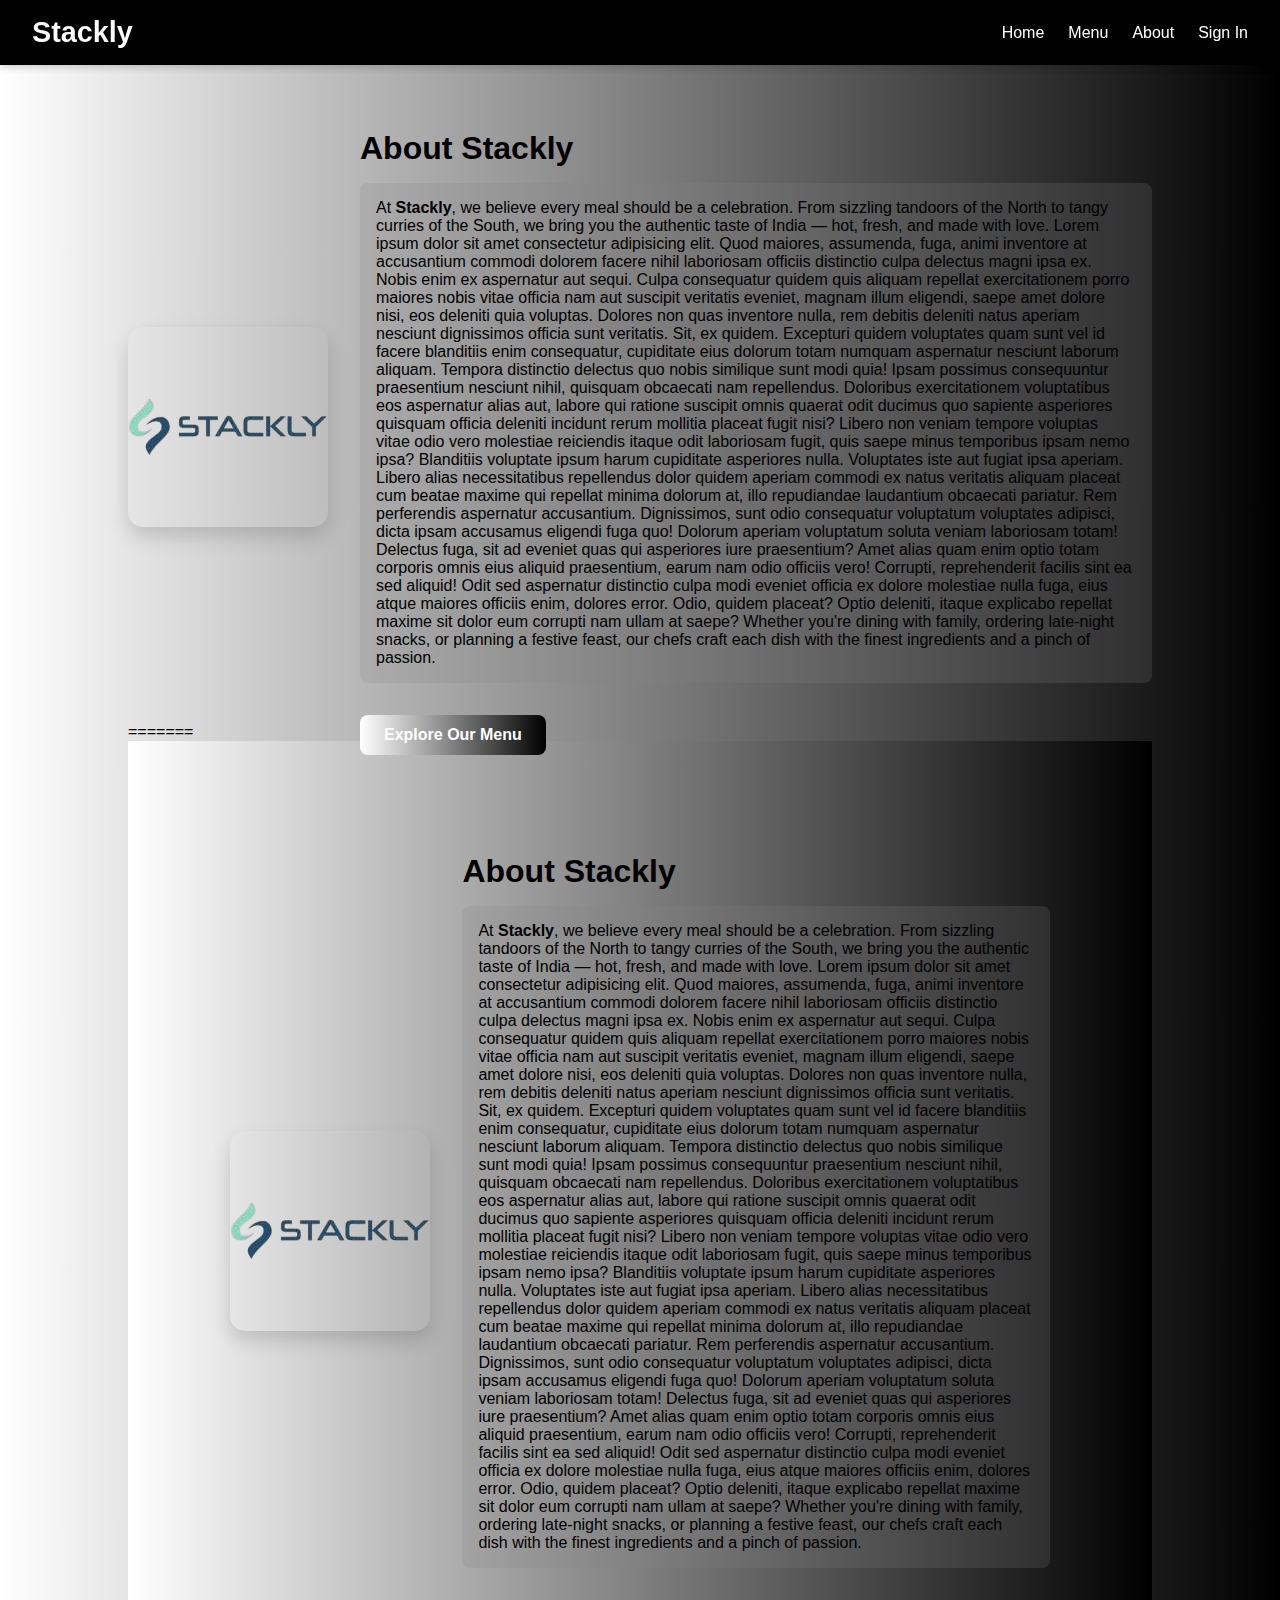
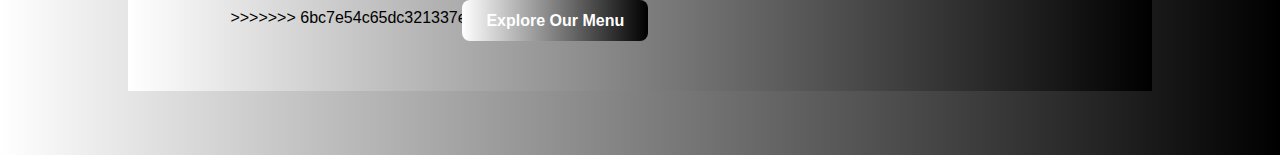
<file: about.html>
<<<<<<< HEAD
<!DOCTYPE html>
<html lang="en">
<head>
    <meta charset="UTF-8">
    <meta name="viewport" content="width=device-width, initial-scale=1.0">
    <title>Stackly - About Us</title>
    <link href="https://unpkg.com/aos@2.3.4/dist/aos.css" rel="stylesheet">
    <style>
*{
 padding: 0;
 margin: 0;
 border: 0;
 box-sizing: border-box;
}
body {
  font-family: 'Segoe UI', sans-serif;
  background: linear-gradient(to right, #ffffff, #000000);
  margin: 0;
}

.navbar {
  position: fixed;          
  top: 0;
  left: 0;
  width: 100vw;
  display: flex;
  justify-content: space-between;
  align-items: center;
  padding: 1rem 2rem;
  background: #000000;
  color: rgb(255, 255, 255);
  z-index: 1000;
  box-shadow: 0 2px 8px rgba(0,0,0,0.1);
}

.logo {
  font-size: 1.8rem;
  font-weight: bold;
  background: rgb(255, 255, 255);
  background-clip: text;
  -webkit-background-clip: text;
  color: transparent;
  text-decoration: none;
}
.nav-links {
  display: flex;
  gap: 1.5rem;
  list-style: none;
  margin: 0;
}
.nav-links li a {
  text-decoration: none;
  color: rgb(255, 255, 255);
  font-weight: 500;
  transition: color 0.3s;
}
.nav-links li a:hover {
  color: #020000;
}

/* About Section */
.about {
  padding: 7rem 10% 4rem;
  background: linear-gradient(to right, #ffffff, #000000);
  color: #000000;
}

.about-container {
  display: flex;
  flex-wrap: wrap;
  align-items: center;
  gap: 2rem;
}

.about-image img {
  width: 100%;
  max-width: 500px;
  border-radius: 15px;
  box-shadow: 0 10px 20px rgba(0,0,0,0.15);
  transition: transform 0.3s ease;
}
.about-image img:hover {
  transform: scale(1.05);
}
.about-text {
  flex: 1;
}
.about-text h2 {
  font-size: 2rem;
  margin-bottom: 1rem;
}
.about-text p{
  padding: 1rem;
  background-color: #83838334;
  border-radius: 8px;
}
.about-btn {
  display: inline-block;
  padding: 0.7rem 1.5rem;
  background: linear-gradient(to right, #ffffff, #000000);
  color: white;
  border-radius: 8px;
  text-decoration: none;
  transition: all 0.6s ease-in-out;
  transform: translateY(2rem);
}
.about-btn h4:hover {
  transform: scale(1.15);
}


    </style>
</head>
<body>

<nav class="navbar">
  <a class="logo" href="./index.html">Stackly</a>
  <ul class="nav-links">
    <li><a href="./page2.html">Home</a></li>
    <li><a href="#">Menu</a></li>
    <li><a href="./about.html">About</a></li>
    <li><a href="./signup.html">Sign In</a></li>
  </ul>
</nav>

<section class="about" id="about">
  <div class="about-container">
    <div class="about-image">
      <img src="./Icons/images-removebg-preview.png" alt="About Stackly">
    </div>
    <div class="about-text">
      <h2>About <span>Stackly</span></h2>
      <p>At <strong>Stackly</strong>, we believe every meal should be a celebration. From sizzling tandoors of the North to tangy curries of the South, we bring you the authentic taste of India — hot, fresh, and made with love. Lorem ipsum dolor sit amet consectetur adipisicing elit. Quod maiores, assumenda, fuga, animi inventore at accusantium commodi dolorem facere nihil laboriosam officiis distinctio culpa delectus magni ipsa ex. Nobis enim ex aspernatur aut sequi. Culpa consequatur quidem quis aliquam repellat exercitationem porro maiores nobis vitae officia nam aut suscipit veritatis eveniet, magnam illum eligendi, saepe amet dolore nisi, eos deleniti quia voluptas. Dolores non quas inventore nulla, rem debitis deleniti natus aperiam nesciunt dignissimos officia sunt veritatis. Sit, ex quidem. Excepturi quidem voluptates quam sunt vel id facere blanditiis enim consequatur, cupiditate eius dolorum totam numquam aspernatur nesciunt laborum aliquam. Tempora distinctio delectus quo nobis similique sunt modi quia! Ipsam possimus consequuntur praesentium nesciunt nihil, quisquam obcaecati nam repellendus. Doloribus exercitationem voluptatibus eos aspernatur alias aut, labore qui ratione suscipit omnis quaerat odit ducimus quo sapiente asperiores quisquam officia deleniti incidunt rerum mollitia placeat fugit nisi? Libero non veniam tempore voluptas vitae odio vero molestiae reiciendis itaque odit laboriosam fugit, quis saepe minus temporibus ipsam nemo ipsa? Blanditiis voluptate ipsum harum cupiditate asperiores nulla. Voluptates iste aut fugiat ipsa aperiam. Libero alias necessitatibus repellendus dolor quidem aperiam commodi ex natus veritatis aliquam placeat cum beatae maxime qui repellat minima dolorum at, illo repudiandae laudantium obcaecati pariatur. Rem perferendis aspernatur accusantium. Dignissimos, sunt odio consequatur voluptatum voluptates adipisci, dicta ipsam accusamus eligendi fuga quo! Dolorum aperiam voluptatum soluta veniam laboriosam totam! Delectus fuga, sit ad eveniet quas qui asperiores iure praesentium? Amet alias quam enim optio totam corporis omnis eius aliquid praesentium, earum nam odio officiis vero! Corrupti, reprehenderit facilis sint ea sed aliquid! Odit sed aspernatur distinctio culpa modi eveniet officia ex dolore molestiae nulla fuga, eius atque maiores officiis enim, dolores error. Odio, quidem placeat? Optio deleniti, itaque explicabo repellat maxime sit dolor eum corrupti nam ullam at saepe? Whether you're dining with family, ordering late-night snacks, or planning a festive feast, our chefs craft each dish with the finest ingredients and a pinch of passion.</p>
      <a href="menu.html" class="about-btn"><h4>Explore Our Menu</h4></a>
    </div>
  </div>
</body>
<script src="https://unpkg.com/aos@2.3.4/dist/aos.js"></script>
<script>
  AOS.init({
    duration: 1000,
    once: true  
  });
</script>
</html>
=======
<!DOCTYPE html>
<html lang="en">
<head>
    <meta charset="UTF-8">
    <meta name="viewport" content="width=device-width, initial-scale=1.0">
    <title>Stackly - About Us</title>
    <link href="https://unpkg.com/aos@2.3.4/dist/aos.css" rel="stylesheet">
    <style>
*{
 padding: 0;
 margin: 0;
 border: 0;
 box-sizing: border-box;
}
body {
  font-family: 'Segoe UI', sans-serif;
  background: linear-gradient(to right, #ffffff, #000000);
  margin: 0;
}

.navbar {
  position: fixed;          
  top: 0;
  left: 0;
  width: 100vw;
  display: flex;
  justify-content: space-between;
  align-items: center;
  padding: 1rem 2rem;
  background: #000000;
  color: rgb(255, 255, 255);
  z-index: 1000;
  box-shadow: 0 2px 8px rgba(0,0,0,0.1);
}

.logo {
  font-size: 1.8rem;
  font-weight: bold;
  background: rgb(255, 255, 255);
  background-clip: text;
  -webkit-background-clip: text;
  color: transparent;
  text-decoration: none;
}
.nav-links {
  display: flex;
  gap: 1.5rem;
  list-style: none;
  margin: 0;
}
.nav-links li a {
  text-decoration: none;
  color: rgb(255, 255, 255);
  font-weight: 500;
  transition: color 0.3s;
}
.nav-links li a:hover {
  color: #020000;
}

/* About Section */
.about {
  padding: 7rem 10% 4rem;
  background: linear-gradient(to right, #ffffff, #000000);
  color: #000000;
}

.about-container {
  display: flex;
  flex-wrap: wrap;
  align-items: center;
  gap: 2rem;
}

.about-image img {
  width: 100%;
  max-width: 500px;
  border-radius: 15px;
  box-shadow: 0 10px 20px rgba(0,0,0,0.15);
  transition: transform 0.3s ease;
}
.about-image img:hover {
  transform: scale(1.05);
}
.about-text {
  flex: 1;
}
.about-text h2 {
  font-size: 2rem;
  margin-bottom: 1rem;
}
.about-text p{
  padding: 1rem;
  background-color: #83838334;
  border-radius: 8px;
}
.about-btn {
  display: inline-block;
  padding: 0.7rem 1.5rem;
  background: linear-gradient(to right, #ffffff, #000000);
  color: white;
  border-radius: 8px;
  text-decoration: none;
  transition: all 0.6s ease-in-out;
  transform: translateY(2rem);
}
.about-btn h4:hover {
  transform: scale(1.15);
}


    </style>
</head>
<body>

<nav class="navbar">
  <a class="logo" href="./index.html">Stackly</a>
  <ul class="nav-links">
    <li><a href="./page2.html">Home</a></li>
    <li><a href="#">Menu</a></li>
    <li><a href="./about.html">About</a></li>
    <li><a href="./signup.html">Sign In</a></li>
  </ul>
</nav>

<section class="about" id="about">
  <div class="about-container">
    <div class="about-image">
      <img src="./Icons/images-removebg-preview.png" alt="About Stackly">
    </div>
    <div class="about-text">
      <h2>About <span>Stackly</span></h2>
      <p>At <strong>Stackly</strong>, we believe every meal should be a celebration. From sizzling tandoors of the North to tangy curries of the South, we bring you the authentic taste of India — hot, fresh, and made with love. Lorem ipsum dolor sit amet consectetur adipisicing elit. Quod maiores, assumenda, fuga, animi inventore at accusantium commodi dolorem facere nihil laboriosam officiis distinctio culpa delectus magni ipsa ex. Nobis enim ex aspernatur aut sequi. Culpa consequatur quidem quis aliquam repellat exercitationem porro maiores nobis vitae officia nam aut suscipit veritatis eveniet, magnam illum eligendi, saepe amet dolore nisi, eos deleniti quia voluptas. Dolores non quas inventore nulla, rem debitis deleniti natus aperiam nesciunt dignissimos officia sunt veritatis. Sit, ex quidem. Excepturi quidem voluptates quam sunt vel id facere blanditiis enim consequatur, cupiditate eius dolorum totam numquam aspernatur nesciunt laborum aliquam. Tempora distinctio delectus quo nobis similique sunt modi quia! Ipsam possimus consequuntur praesentium nesciunt nihil, quisquam obcaecati nam repellendus. Doloribus exercitationem voluptatibus eos aspernatur alias aut, labore qui ratione suscipit omnis quaerat odit ducimus quo sapiente asperiores quisquam officia deleniti incidunt rerum mollitia placeat fugit nisi? Libero non veniam tempore voluptas vitae odio vero molestiae reiciendis itaque odit laboriosam fugit, quis saepe minus temporibus ipsam nemo ipsa? Blanditiis voluptate ipsum harum cupiditate asperiores nulla. Voluptates iste aut fugiat ipsa aperiam. Libero alias necessitatibus repellendus dolor quidem aperiam commodi ex natus veritatis aliquam placeat cum beatae maxime qui repellat minima dolorum at, illo repudiandae laudantium obcaecati pariatur. Rem perferendis aspernatur accusantium. Dignissimos, sunt odio consequatur voluptatum voluptates adipisci, dicta ipsam accusamus eligendi fuga quo! Dolorum aperiam voluptatum soluta veniam laboriosam totam! Delectus fuga, sit ad eveniet quas qui asperiores iure praesentium? Amet alias quam enim optio totam corporis omnis eius aliquid praesentium, earum nam odio officiis vero! Corrupti, reprehenderit facilis sint ea sed aliquid! Odit sed aspernatur distinctio culpa modi eveniet officia ex dolore molestiae nulla fuga, eius atque maiores officiis enim, dolores error. Odio, quidem placeat? Optio deleniti, itaque explicabo repellat maxime sit dolor eum corrupti nam ullam at saepe? Whether you're dining with family, ordering late-night snacks, or planning a festive feast, our chefs craft each dish with the finest ingredients and a pinch of passion.</p>
      <a href="menu.html" class="about-btn"><h4>Explore Our Menu</h4></a>
    </div>
  </div>
</body>
<script src="https://unpkg.com/aos@2.3.4/dist/aos.js"></script>
<script>
  AOS.init({
    duration: 1000,
    once: true  
  });
</script>
</html>
>>>>>>> 6bc7e54c65dc321337e19e3015dcef76eb5bcb2c
</file>
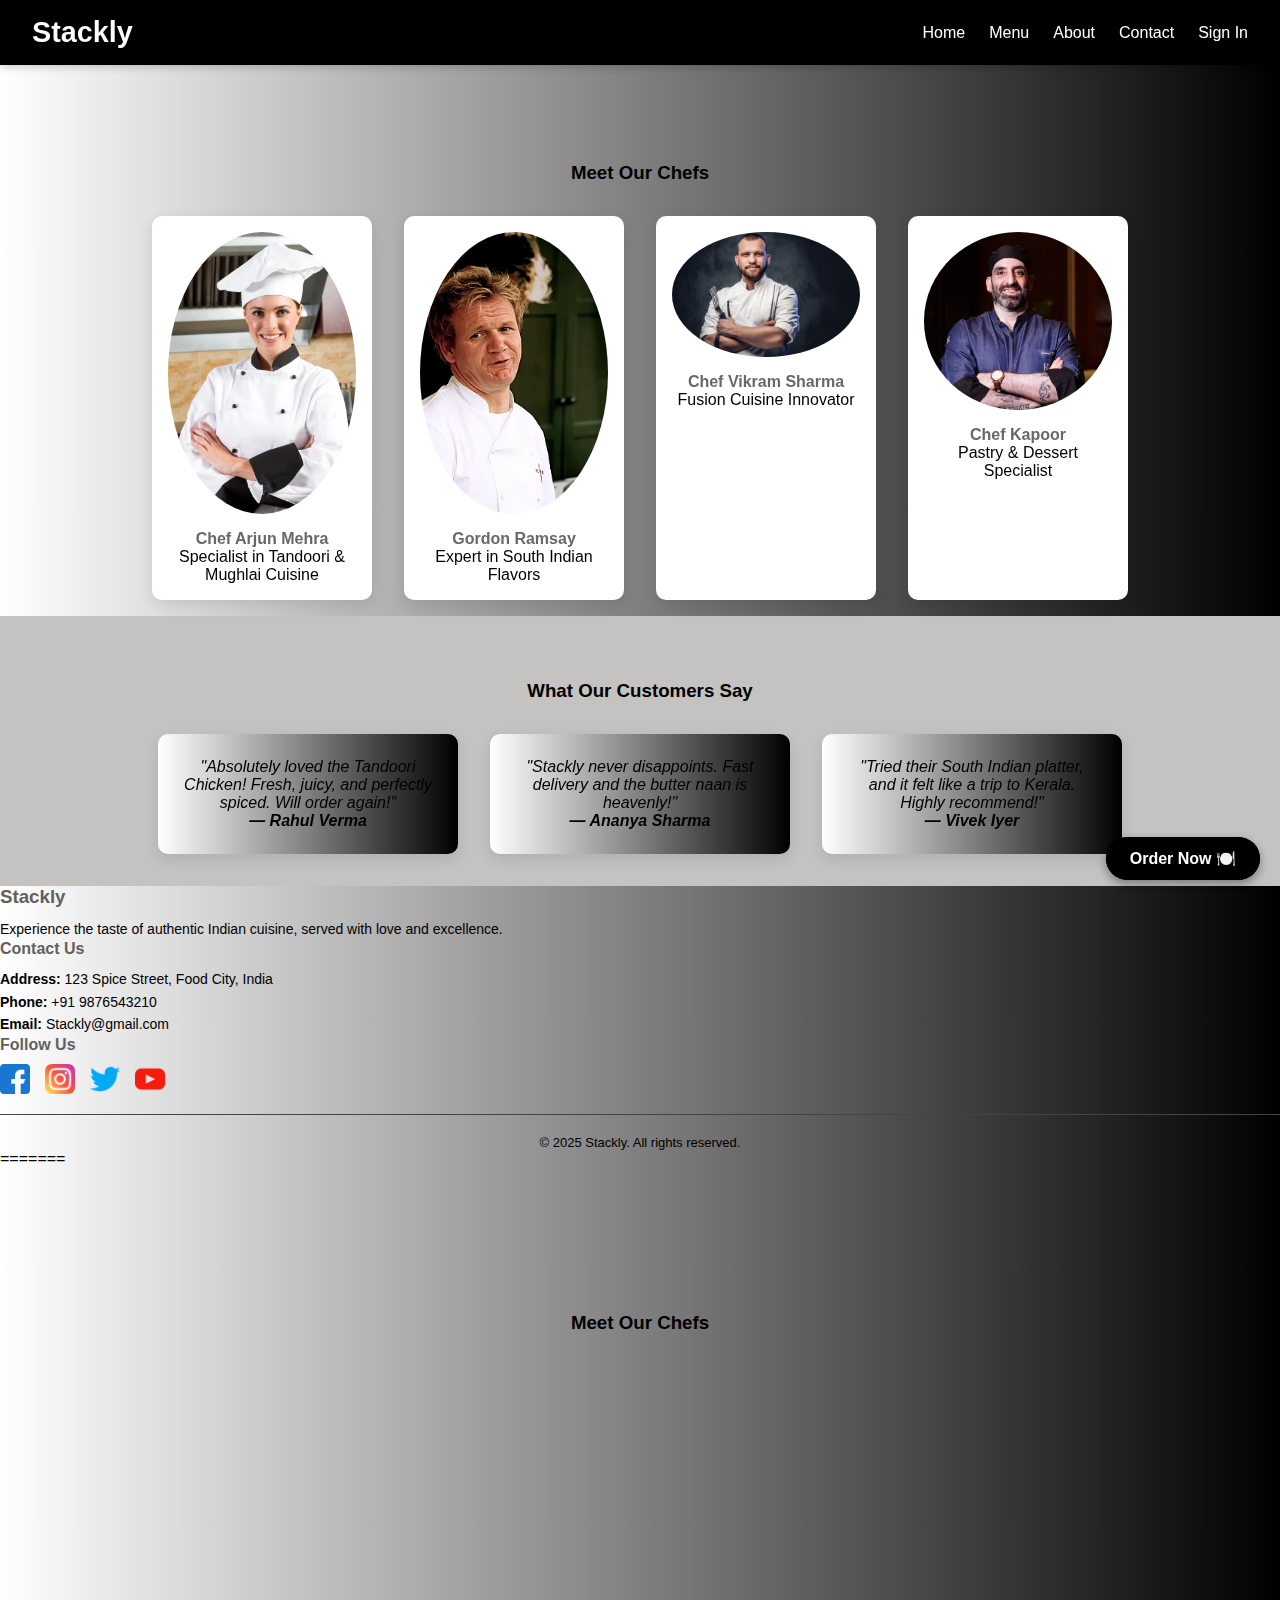
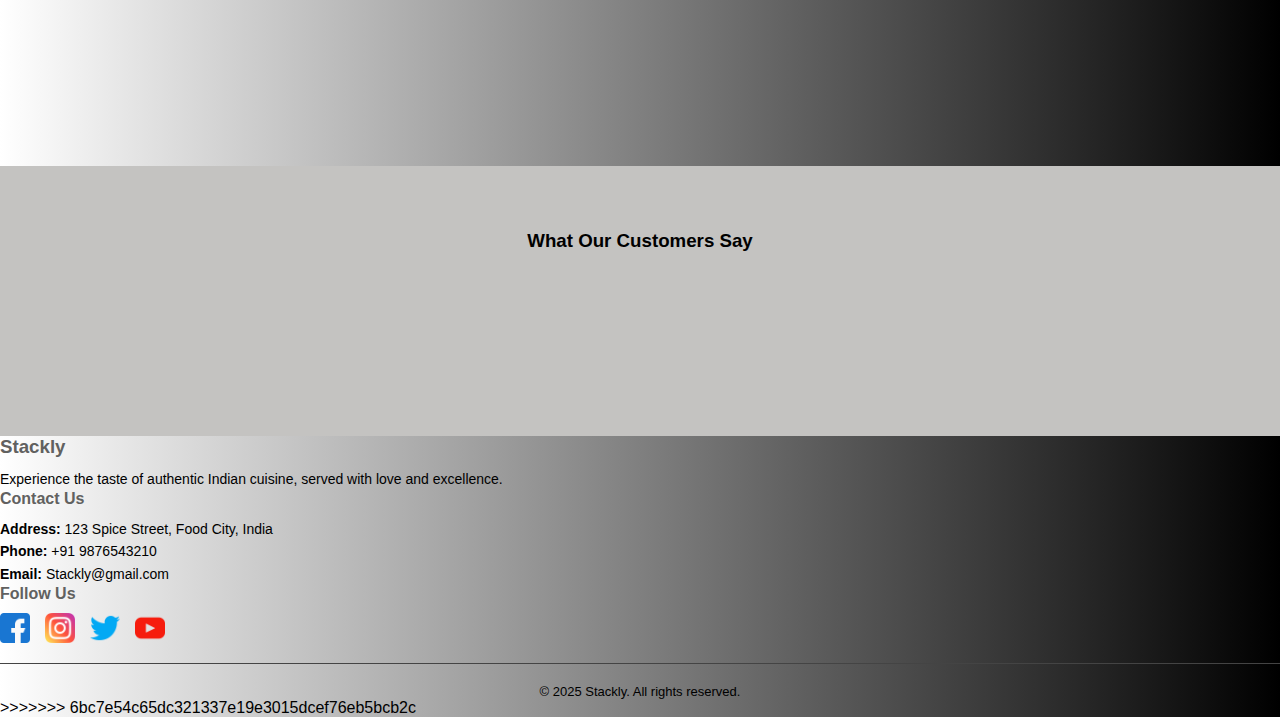
<file: page2.html>
<<<<<<< HEAD
<!DOCTYPE html>
<html lang="en">
<head>
    <meta charset="UTF-8">
    <meta name="viewport" content="width=device-width, initial-scale=1.0">
    <title>Stackly</title>
      <link href="https://unpkg.com/aos@2.3.4/dist/aos.css" rel="stylesheet">
    <style>
        *{
            padding: 0;
            margin: 0;
            border: 0;
            box-sizing: border-box;
        }
        body {
            font-family: 'Segoe UI', sans-serif;
            background: linear-gradient(to right, #ffffff, #000000);
            overflow-x: hidden;
        }

        .navbar {
            position: fixed;          
            top: 0;
            left: 0;
            width: 100%;
            display: flex;
            justify-content: space-between;
            align-items: center;
            padding: 1rem 2rem;
            background: #000000;
            color: rgb(255, 255, 255);
            z-index: 1000;
            box-shadow: 0 2px 8px rgba(0,0,0,0.1);
        }

        .logo {
            font-size: 1.8rem;
            font-weight: bold;
            background: rgb(255, 255, 255);
            background-clip: text;
            -webkit-background-clip: text;
            color: transparent;
            text-decoration: none;
        }

        .nav-links {
            display: flex;
            gap: 1.5rem;
            list-style: none;
            margin: 0;
        }

        .nav-links li a {
            text-decoration: none;
            color: rgb(255, 255, 255);
            font-weight: 500;
            transition: color 0.3s;
        }

        .nav-links li a:hover {
            color: #020000;
        }

        /* Chef Section */
        .chef-section {
            margin-top: 6rem;
            padding: 3rem 10%;
            text-align: center;
        }

        .chef-list {
            display: flex;
            flex-wrap: wrap;
            justify-content: center;
            gap: 2rem;
             transform: translateY(2rem);
        }

        .chef-card {
            background: white;
            padding: 1rem;
            border-radius: 10px;
            width: 220px;
            box-shadow: 0 5px 15px rgba(0,0,0,0.1);
            transition: transform 0.3s ease;
        }

        .chef-card:hover {
            transform: translateY(-5px);
        }

        .chef-card img {
            width: 100%;
            border-radius: 50%;
            margin-bottom: 1rem;
        }

        .chef-card h4 {
            color: #696867;
        }

        /* Testimonials */
        .testimonials {
            background: #c4c3c1;
            padding: 4rem 10%;
            text-align: center;
        }

        .testimonial-list {
            display: flex;
            flex-wrap: wrap;
            justify-content: center;
            gap: 2rem;
             transform: translateY(2rem);
        }

        .testimonial-card {
            background:linear-gradient(to right, #ffffff, #000000);
            padding: 1.5rem;
            border-radius: 10px;
            width: 300px;
            box-shadow: 0 5px 15px rgba(0,0,0,0.1);
            font-style: italic;
            transition: transform 0.3s ease;
        }

        .testimonial-card:hover {
            transform: translateY(-5px);
        }
.footer {
  background-color: #080808;
  color: #525151;
  padding: 40px 20px 10px;
  font-family: 'Segoe UI', sans-serif;
}

.footer-container {
  background-color: #050505;
  display: flex;
  flex-wrap: wrap;
  justify-content: space-between;
  gap: 40px;
  max-width: 1200px;
  margin: auto;
}

.footer-section {
  flex: 1;
  min-width: 250px;
}

.footer-section h3, .footer-section h4 {
  color: #616160;
  margin-bottom: 10px;
}

.footer-section p {
  font-size: 14px;
  line-height: 1.6;
}

.social-icons {
  display: flex;
  gap: 15px;
  margin-top: 10px;
}

.social-icons img {
  width: 30px;
  height: 30px;
}

.social-icons img:hover {
  transform: scale(1.1);
}

.footer-bottom {
  text-align: center;
  padding-top: 20px;
  font-size: 13px;
  border-top: 1px solid #444;
  margin-top: 20px;
}
.floating-order-btn {
  position: fixed;
  bottom: 20px;
  right: 20px;
  background: #000000;
  color: rgb(255, 255, 255);
  padding: 0.75rem 1.5rem;
  border-radius: 50px;
  font-weight: bold;
  box-shadow: 0 4px 10px rgba(0,0,0,0.2);
  text-decoration: none;
  z-index: 999;
  transition: background 0.3s, transform 0.3s;
}
.floating-order-btn:hover {
  background: #000000;
  transform: scale(1.05);
}

/* Animations */
@keyframes slideInLeft {
  from { transform: translateX(-100px); opacity: 0; }
  to { transform: translateX(0); opacity: 1; }
}
@keyframes slideInUp {
  from { transform: translateY(30px); opacity: 0; }
  to { transform: translateY(0); opacity: 1; }
}
@keyframes fadeIn {
  from { opacity: 0; }
  to { opacity: 1; }
}
    </style>
</head>
<body>
    <nav class="navbar">
        <a class="logo" href="./index.html">Stackly</a>
        <ul class="nav-links">
            <li><a href="./index.html">Home</a></li>
            <li><a href="#">Menu</a></li>
            <li><a href="./about.html">About</a></li>
            <li><a href="#contact1">Contact</a></li>
            <li><a href="./signup.html">Sign In</a></li>
        </ul>
    </nav>

    <!-- Chef Section -->
    <section class="chef-section">
        <h3>Meet Our Chefs</h3>
        <div class="chef-list">
            <div class="chef-card"data-aos="fade-up" data-aos-delay="30">
                <img src="./female-chef-14984977.webp" alt="Chef Arjun Mehra">
                <h4>Chef Arjun Mehra</h4>
                <p>Specialist in Tandoori & Mughlai Cuisine</p>
            </div>
            <div class="chef-card"data-aos="fade-up" data-aos-delay="30">
                <img src="./Gordon_Ramsay.jpg.webp" alt="Gordon Ramsay">
                <h4>Gordon Ramsay</h4>
                <p>Expert in South Indian Flavors</p>
            </div>
            <div class="chef-card"data-aos="fade-up" data-aos-delay="30">
                <img src="./Pros_and_Cons_of_Being_a_Chef.webp" alt="Chef Vikram Sharma">
                <h4>Chef Vikram Sharma</h4>
                <p>Fusion Cuisine Innovator</p>
            </div>
            <div class="chef-card" data-aos="fade-up" data-aos-delay="30">
                <img src="./1947350-chef-rahul-wali-image-1.webp" alt="Chef Kapoor">
                <h4>Chef Kapoor</h4>
                <p>Pastry & Dessert Specialist</p>
            </div>
        </div>
    </section>

    <!-- Testimonials Section -->
    <section class="testimonials" id="testimonials">
        <h3>What Our Customers Say</h3>
        <div class="testimonial-list">
            <div class="testimonial-card" data-aos="fade-left" data-aos-delay="90">
                <p>"Absolutely loved the Tandoori Chicken! Fresh, juicy, and perfectly spiced. Will order again!"</p>
                <h4>— Rahul Verma</h4>
            </div>
            <div class="testimonial-card"data-aos="fade-up" data-aos-delay="90">
                <p>"Stackly never disappoints. Fast delivery and the butter naan is heavenly!"</p>
                <h4>— Ananya Sharma</h4>
            </div>
            <div class="testimonial-card"data-aos="fade-right" data-aos-delay="90">
                <p>"Tried their South Indian platter, and it felt like a trip to Kerala. Highly recommend!"</p>
                <h4>— Vivek Iyer</h4>
            </div>
        </div>
    </section>
     <div class="footer-section about">
      <h3>Stackly</h3>
      <p>Experience the taste of authentic Indian cuisine, served with love and excellence.</p>
    </div>

    <div class="footer-section contact">
      <h4>Contact Us</h4>
      <p><strong>Address:</strong> 123 Spice Street, Food City, India</p>
      <p><strong>Phone:</strong> +91 9876543210</p>
      <p><strong>Email:</strong> Stackly@gmail.com</p>
    </div>

    <div class="footer-section social">
      <h4>Follow Us</h4>
      <div class="social-icons">
        <a href="#"><img src="./Icons/facebook logo.png" alt="Facebook"></a>
        <a href="#"><img src="./Icons/instagram logo.png" alt="Instagram"></a>
        <a href="#"><img src="./Icons/twitter logo.png" alt="Twitter"></a>
        <a href="#"><img src="./Icons/youtube logo.png" alt="YouTube"></a>
      </div>
   </div>
   <div class="footer-bottom">
    <p>&copy; 2025 Stackly. All rights reserved.</p>
  </div>
  </footer>

<a href="#" class="floating-order-btn">Order Now 🍽️</a>
</body>
<script src="https://unpkg.com/aos@2.3.4/dist/aos.js"></script>
<script>
  AOS.init({
    duration: 1000,
    once: true  
  });
</script>
</html>
=======
<!DOCTYPE html>
<html lang="en">
<head>
    <meta charset="UTF-8">
    <meta name="viewport" content="width=device-width, initial-scale=1.0">
    <title>Stackly</title>
      <link href="https://unpkg.com/aos@2.3.4/dist/aos.css" rel="stylesheet">
    <style>
        *{
            padding: 0;
            margin: 0;
            border: 0;
            box-sizing: border-box;
        }
        body {
            font-family: 'Segoe UI', sans-serif;
            background: linear-gradient(to right, #ffffff, #000000);
            overflow-x: hidden;
        }

        .navbar {
            position: fixed;          
            top: 0;
            left: 0;
            width: 100%;
            display: flex;
            justify-content: space-between;
            align-items: center;
            padding: 1rem 2rem;
            background: #000000;
            color: rgb(255, 255, 255);
            z-index: 1000;
            box-shadow: 0 2px 8px rgba(0,0,0,0.1);
        }

        .logo {
            font-size: 1.8rem;
            font-weight: bold;
            background: rgb(255, 255, 255);
            background-clip: text;
            -webkit-background-clip: text;
            color: transparent;
            text-decoration: none;
        }

        .nav-links {
            display: flex;
            gap: 1.5rem;
            list-style: none;
            margin: 0;
        }

        .nav-links li a {
            text-decoration: none;
            color: rgb(255, 255, 255);
            font-weight: 500;
            transition: color 0.3s;
        }

        .nav-links li a:hover {
            color: #020000;
        }

        /* Chef Section */
        .chef-section {
            margin-top: 6rem;
            padding: 3rem 10%;
            text-align: center;
        }

        .chef-list {
            display: flex;
            flex-wrap: wrap;
            justify-content: center;
            gap: 2rem;
             transform: translateY(2rem);
        }

        .chef-card {
            background: white;
            padding: 1rem;
            border-radius: 10px;
            width: 220px;
            box-shadow: 0 5px 15px rgba(0,0,0,0.1);
            transition: transform 0.3s ease;
        }

        .chef-card:hover {
            transform: translateY(-5px);
        }

        .chef-card img {
            width: 100%;
            border-radius: 50%;
            margin-bottom: 1rem;
        }

        .chef-card h4 {
            color: #696867;
        }

        /* Testimonials */
        .testimonials {
            background: #c4c3c1;
            padding: 4rem 10%;
            text-align: center;
        }

        .testimonial-list {
            display: flex;
            flex-wrap: wrap;
            justify-content: center;
            gap: 2rem;
             transform: translateY(2rem);
        }

        .testimonial-card {
            background:linear-gradient(to right, #ffffff, #000000);
            padding: 1.5rem;
            border-radius: 10px;
            width: 300px;
            box-shadow: 0 5px 15px rgba(0,0,0,0.1);
            font-style: italic;
            transition: transform 0.3s ease;
        }

        .testimonial-card:hover {
            transform: translateY(-5px);
        }
.footer {
  background-color: #080808;
  color: #525151;
  padding: 40px 20px 10px;
  font-family: 'Segoe UI', sans-serif;
}

.footer-container {
  background-color: #050505;
  display: flex;
  flex-wrap: wrap;
  justify-content: space-between;
  gap: 40px;
  max-width: 1200px;
  margin: auto;
}

.footer-section {
  flex: 1;
  min-width: 250px;
}

.footer-section h3, .footer-section h4 {
  color: #616160;
  margin-bottom: 10px;
}

.footer-section p {
  font-size: 14px;
  line-height: 1.6;
}

.social-icons {
  display: flex;
  gap: 15px;
  margin-top: 10px;
}

.social-icons img {
  width: 30px;
  height: 30px;
}

.social-icons img:hover {
  transform: scale(1.1);
}

.footer-bottom {
  text-align: center;
  padding-top: 20px;
  font-size: 13px;
  border-top: 1px solid #444;
  margin-top: 20px;
}
.floating-order-btn {
  position: fixed;
  bottom: 20px;
  right: 20px;
  background: #000000;
  color: rgb(255, 255, 255);
  padding: 0.75rem 1.5rem;
  border-radius: 50px;
  font-weight: bold;
  box-shadow: 0 4px 10px rgba(0,0,0,0.2);
  text-decoration: none;
  z-index: 999;
  transition: background 0.3s, transform 0.3s;
}
.floating-order-btn:hover {
  background: #000000;
  transform: scale(1.05);
}

/* Animations */
@keyframes slideInLeft {
  from { transform: translateX(-100px); opacity: 0; }
  to { transform: translateX(0); opacity: 1; }
}
@keyframes slideInUp {
  from { transform: translateY(30px); opacity: 0; }
  to { transform: translateY(0); opacity: 1; }
}
@keyframes fadeIn {
  from { opacity: 0; }
  to { opacity: 1; }
}
    </style>
</head>
<body>
    <nav class="navbar">
        <a class="logo" href="./index.html">Stackly</a>
        <ul class="nav-links">
            <li><a href="./index.html">Home</a></li>
            <li><a href="#">Menu</a></li>
            <li><a href="./about.html">About</a></li>
            <li><a href="#contact1">Contact</a></li>
            <li><a href="./signup.html">Sign In</a></li>
        </ul>
    </nav>

    <!-- Chef Section -->
    <section class="chef-section">
        <h3>Meet Our Chefs</h3>
        <div class="chef-list">
            <div class="chef-card"data-aos="fade-up" data-aos-delay="30">
                <img src="./female-chef-14984977.webp" alt="Chef Arjun Mehra">
                <h4>Chef Arjun Mehra</h4>
                <p>Specialist in Tandoori & Mughlai Cuisine</p>
            </div>
            <div class="chef-card"data-aos="fade-up" data-aos-delay="30">
                <img src="./Gordon_Ramsay.jpg.webp" alt="Gordon Ramsay">
                <h4>Gordon Ramsay</h4>
                <p>Expert in South Indian Flavors</p>
            </div>
            <div class="chef-card"data-aos="fade-up" data-aos-delay="30">
                <img src="./Pros_and_Cons_of_Being_a_Chef.webp" alt="Chef Vikram Sharma">
                <h4>Chef Vikram Sharma</h4>
                <p>Fusion Cuisine Innovator</p>
            </div>
            <div class="chef-card" data-aos="fade-up" data-aos-delay="30">
                <img src="./1947350-chef-rahul-wali-image-1.webp" alt="Chef Kapoor">
                <h4>Chef Kapoor</h4>
                <p>Pastry & Dessert Specialist</p>
            </div>
        </div>
    </section>

    <!-- Testimonials Section -->
    <section class="testimonials" id="testimonials">
        <h3>What Our Customers Say</h3>
        <div class="testimonial-list">
            <div class="testimonial-card" data-aos="fade-left" data-aos-delay="90">
                <p>"Absolutely loved the Tandoori Chicken! Fresh, juicy, and perfectly spiced. Will order again!"</p>
                <h4>— Rahul Verma</h4>
            </div>
            <div class="testimonial-card"data-aos="fade-up" data-aos-delay="90">
                <p>"Stackly never disappoints. Fast delivery and the butter naan is heavenly!"</p>
                <h4>— Ananya Sharma</h4>
            </div>
            <div class="testimonial-card"data-aos="fade-right" data-aos-delay="90">
                <p>"Tried their South Indian platter, and it felt like a trip to Kerala. Highly recommend!"</p>
                <h4>— Vivek Iyer</h4>
            </div>
        </div>
    </section>
     <div class="footer-section about">
      <h3>Stackly</h3>
      <p>Experience the taste of authentic Indian cuisine, served with love and excellence.</p>
    </div>

    <div class="footer-section contact">
      <h4>Contact Us</h4>
      <p><strong>Address:</strong> 123 Spice Street, Food City, India</p>
      <p><strong>Phone:</strong> +91 9876543210</p>
      <p><strong>Email:</strong> Stackly@gmail.com</p>
    </div>

    <div class="footer-section social">
      <h4>Follow Us</h4>
      <div class="social-icons">
        <a href="#"><img src="./Icons/facebook logo.png" alt="Facebook"></a>
        <a href="#"><img src="./Icons/instagram logo.png" alt="Instagram"></a>
        <a href="#"><img src="./Icons/twitter logo.png" alt="Twitter"></a>
        <a href="#"><img src="./Icons/youtube logo.png" alt="YouTube"></a>
      </div>
   </div>
   <div class="footer-bottom">
    <p>&copy; 2025 Stackly. All rights reserved.</p>
  </div>
  </footer>

<a href="#" class="floating-order-btn">Order Now 🍽️</a>
</body>
<script src="https://unpkg.com/aos@2.3.4/dist/aos.js"></script>
<script>
  AOS.init({
    duration: 1000,
    once: true  
  });
</script>
</html>
>>>>>>> 6bc7e54c65dc321337e19e3015dcef76eb5bcb2c
</file>
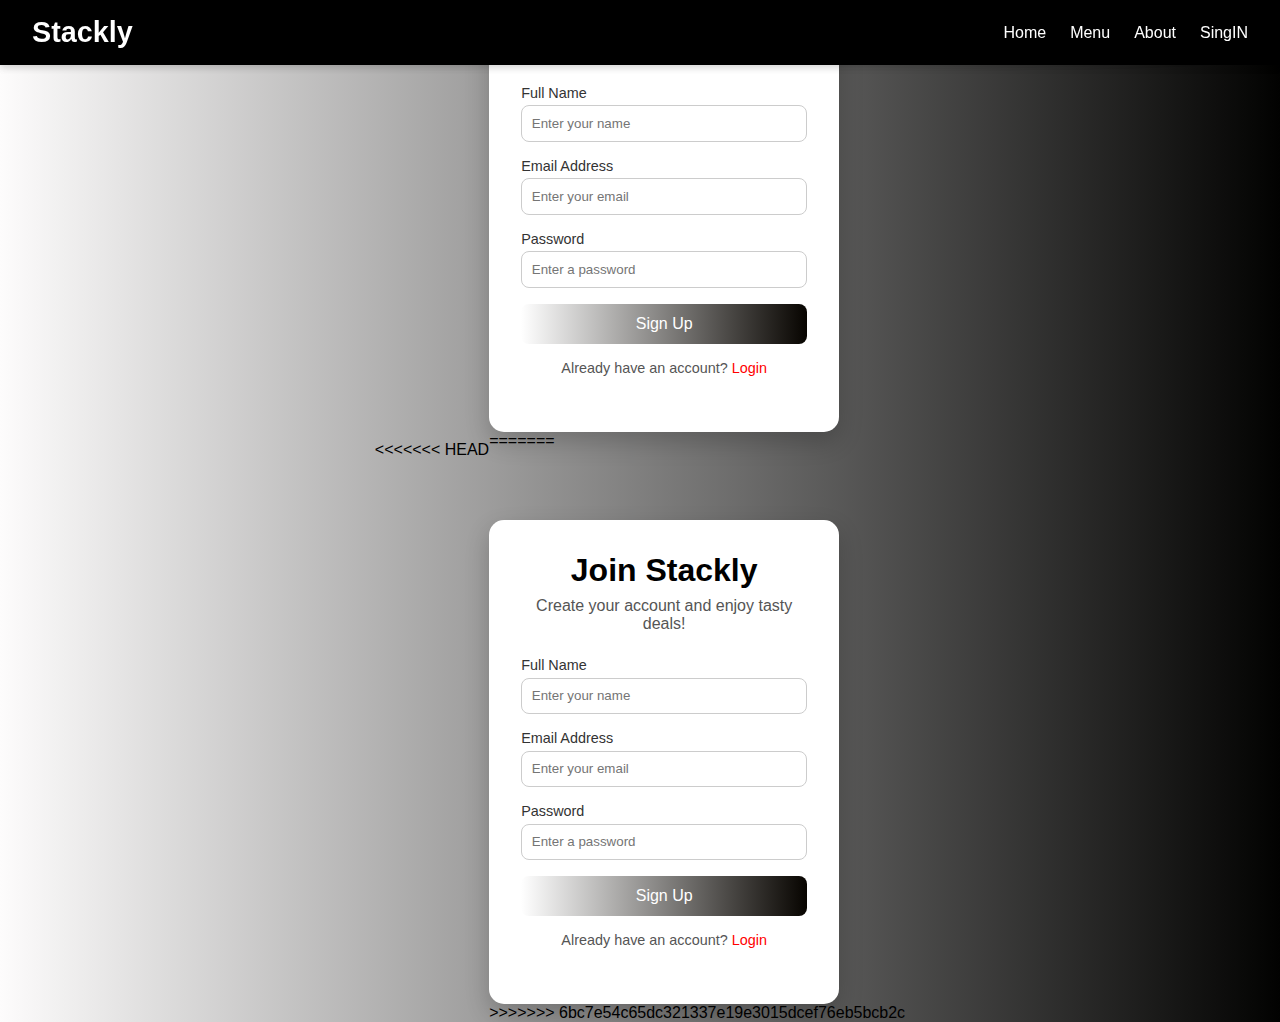
<file: signup.html>
<<<<<<< HEAD
<!DOCTYPE html>
<html lang="en">
<head>
    <meta charset="UTF-8">
    <meta name="viewport" content="width=device-width, initial-scale=1.0">
    <title>Signup</title>
</head>
<style>* {
  margin: 0;
  padding: 0;
  box-sizing: border-box;
}

body {
  font-family: 'Segoe UI', sans-serif;
  background: linear-gradient(to right, #fdfcfc, #020201);
  height: 100vh;
  display: flex;
  align-items: center;
  justify-content: center;
}

.navbar {
  position: fixed;          
  top: 0;
  left: 0;
  /* margin-bottom: 90px; */
  width: 100%;
  display: flex;
  justify-content: space-between;
  align-items: center;
  padding: 1rem 2rem;
  background: #000000;
  color: rgb(255, 255, 255);
  z-index: 1000;
  box-shadow: 0 2px 8px rgba(0,0,0,0.1);
}

.logo {
  font-size: 1.8rem;
  font-weight: bold;
  animation: slideInLeft 1s ease;
  cursor: pointer;
  background:rgb(255, 255, 255);
    background-clip: text;
    color: transparent;
  text-decoration: none;
}
.nav-links {
  display: flex;
  gap: 1.5rem;
  list-style: none;
}

.hamburger {
  display: none;
  align-items: flex-end;
  flex-direction: column;
  gap: 5px;
  cursor: pointer;
}

.hamburger span {
  width: 25px;
  height: 3px;
  background: white;
  transition: all 0.3s ease;
}
.hamburger:hover {
  color: #020101;
}
.nav-links li a {
  text-decoration: none;
  color: rgb(255, 255, 255);
  font-weight: 500;
  transition: color 0.3s;
}
.nav-links li a:hover {
  color: #020000;
}

.signup-container {
  background: white;
  padding: 2rem;
  border-radius: 15px;
  margin-top: 70px;
  width: 350px;
  box-shadow: 0 10px 25px rgba(0, 0, 0, 0.2);
  animation: fadeIn .8s ease-in-out;
  
}

.signup-container h1 {
  text-align: center;
  margin-bottom: 0.5rem;
}

.signup-container p {
  text-align: center;
  margin-bottom: 1.5rem;
  color: #555;
}

.input-group {
  margin-bottom: 1rem;
}

label {
  font-size: 0.9rem;
  color: #333;
  display: block;
  margin-bottom: 0.3rem;
}

input {
  width: 100%;
  padding: 0.6rem;
  border: 1px solid #ccc;
  border-radius: 8px;
  outline: none;
  transition: 0.3s;
}

input:focus {
  border-color: #ff6600;
  box-shadow: 0 0 5px rgba(255, 102, 0, 0.5);
}

.btn {
  background: linear-gradient(to right, #ffffff, #070400);
  color: white;
  padding: 0.7rem;
  border: none;
  width: 100%;
  border-radius: 8px;
  font-size: 1rem;
  cursor: pointer;
  transition: transform 0.2s ease;
}

.btn:hover {
  transform: scale(1.05);
}

.login-link {
  text-align: center;
  margin-top: 1rem;
  font-size: 0.9rem;
}

.login-link a {
  color: #ff0000;
  text-decoration: none;
}

.login-link a:hover {
  text-decoration: underline;
}

@keyframes fadeIn {
  from { opacity: 0; transform: translateY(-20px); }
  to { opacity: 1; transform: translateY(0); }
}
</style>
<body>
    <header class="hero">
   <nav class="navbar">
<a class="logo" href="./index.html">Stackly</a>

  <ul class="nav-links">
    
    <li><a href="./page2.html">Home</a></li>
    <li><a href="#">Menu</a></li>
    <li><a href="./about.html">About</a></li>
    <li><a href="./signup.html">SingIN</a></li>
  </ul>

  <div class="hamburger" onclick="toggleMenu()">
    <span></span>  
    <span></span>
    <span></span>
  </div>
</nav>
    <div class="signup-container">
    <h1>Join Stackly</h1>
    <p>Create your account and enjoy tasty deals!</p>
    
    <form action="#" method="" class="signup-form">
      <div class="input-group">
        <label for="name">Full Name</label>
        <input type="text" id="name" name="name" placeholder="Enter your name" required>
      </div>

      <div class="input-group">
        <label for="email">Email Address</label>
        <input type="email" id="email" name="email" placeholder="Enter your email" required>
      </div>

      <div class="input-group">
        <label for="password">Password</label>
        <input type="password" id="password" name="password" placeholder="Enter a password" required>
      </div>

      <button type="submit" class="btn">Sign Up</button>

      <p class="login-link">Already have an account? <a href="login.html">Login</a></p>
    </form>
  </div>
</body>
=======
<!DOCTYPE html>
<html lang="en">
<head>
    <meta charset="UTF-8">
    <meta name="viewport" content="width=device-width, initial-scale=1.0">
    <title>Signup</title>
</head>
<style>* {
  margin: 0;
  padding: 0;
  box-sizing: border-box;
}

body {
  font-family: 'Segoe UI', sans-serif;
  background: linear-gradient(to right, #fdfcfc, #020201);
  height: 100vh;
  display: flex;
  align-items: center;
  justify-content: center;
}

.navbar {
  position: fixed;          
  top: 0;
  left: 0;
  /* margin-bottom: 90px; */
  width: 100%;
  display: flex;
  justify-content: space-between;
  align-items: center;
  padding: 1rem 2rem;
  background: #000000;
  color: rgb(255, 255, 255);
  z-index: 1000;
  box-shadow: 0 2px 8px rgba(0,0,0,0.1);
}

.logo {
  font-size: 1.8rem;
  font-weight: bold;
  animation: slideInLeft 1s ease;
  cursor: pointer;
  background:rgb(255, 255, 255);
    background-clip: text;
    color: transparent;
  text-decoration: none;
}
.nav-links {
  display: flex;
  gap: 1.5rem;
  list-style: none;
}

.hamburger {
  display: none;
  align-items: flex-end;
  flex-direction: column;
  gap: 5px;
  cursor: pointer;
}

.hamburger span {
  width: 25px;
  height: 3px;
  background: white;
  transition: all 0.3s ease;
}
.hamburger:hover {
  color: #020101;
}
.nav-links li a {
  text-decoration: none;
  color: rgb(255, 255, 255);
  font-weight: 500;
  transition: color 0.3s;
}
.nav-links li a:hover {
  color: #020000;
}

.signup-container {
  background: white;
  padding: 2rem;
  border-radius: 15px;
  margin-top: 70px;
  width: 350px;
  box-shadow: 0 10px 25px rgba(0, 0, 0, 0.2);
  animation: fadeIn .8s ease-in-out;
  
}

.signup-container h1 {
  text-align: center;
  margin-bottom: 0.5rem;
}

.signup-container p {
  text-align: center;
  margin-bottom: 1.5rem;
  color: #555;
}

.input-group {
  margin-bottom: 1rem;
}

label {
  font-size: 0.9rem;
  color: #333;
  display: block;
  margin-bottom: 0.3rem;
}

input {
  width: 100%;
  padding: 0.6rem;
  border: 1px solid #ccc;
  border-radius: 8px;
  outline: none;
  transition: 0.3s;
}

input:focus {
  border-color: #ff6600;
  box-shadow: 0 0 5px rgba(255, 102, 0, 0.5);
}

.btn {
  background: linear-gradient(to right, #ffffff, #070400);
  color: white;
  padding: 0.7rem;
  border: none;
  width: 100%;
  border-radius: 8px;
  font-size: 1rem;
  cursor: pointer;
  transition: transform 0.2s ease;
}

.btn:hover {
  transform: scale(1.05);
}

.login-link {
  text-align: center;
  margin-top: 1rem;
  font-size: 0.9rem;
}

.login-link a {
  color: #ff0000;
  text-decoration: none;
}

.login-link a:hover {
  text-decoration: underline;
}

@keyframes fadeIn {
  from { opacity: 0; transform: translateY(-20px); }
  to { opacity: 1; transform: translateY(0); }
}
</style>
<body>
    <header class="hero">
   <nav class="navbar">
<a class="logo" href="./index.html">Stackly</a>

  <ul class="nav-links">
    
    <li><a href="./page2.html">Home</a></li>
    <li><a href="#">Menu</a></li>
    <li><a href="./about.html">About</a></li>
    <li><a href="./signup.html">SingIN</a></li>
  </ul>

  <div class="hamburger" onclick="toggleMenu()">
    <span></span>  
    <span></span>
    <span></span>
  </div>
</nav>
    <div class="signup-container">
    <h1>Join Stackly</h1>
    <p>Create your account and enjoy tasty deals!</p>
    
    <form action="#" method="" class="signup-form">
      <div class="input-group">
        <label for="name">Full Name</label>
        <input type="text" id="name" name="name" placeholder="Enter your name" required>
      </div>

      <div class="input-group">
        <label for="email">Email Address</label>
        <input type="email" id="email" name="email" placeholder="Enter your email" required>
      </div>

      <div class="input-group">
        <label for="password">Password</label>
        <input type="password" id="password" name="password" placeholder="Enter a password" required>
      </div>

      <button type="submit" class="btn">Sign Up</button>

      <p class="login-link">Already have an account? <a href="login.html">Login</a></p>
    </form>
  </div>
</body>
>>>>>>> 6bc7e54c65dc321337e19e3015dcef76eb5bcb2c
</html>
</file>
